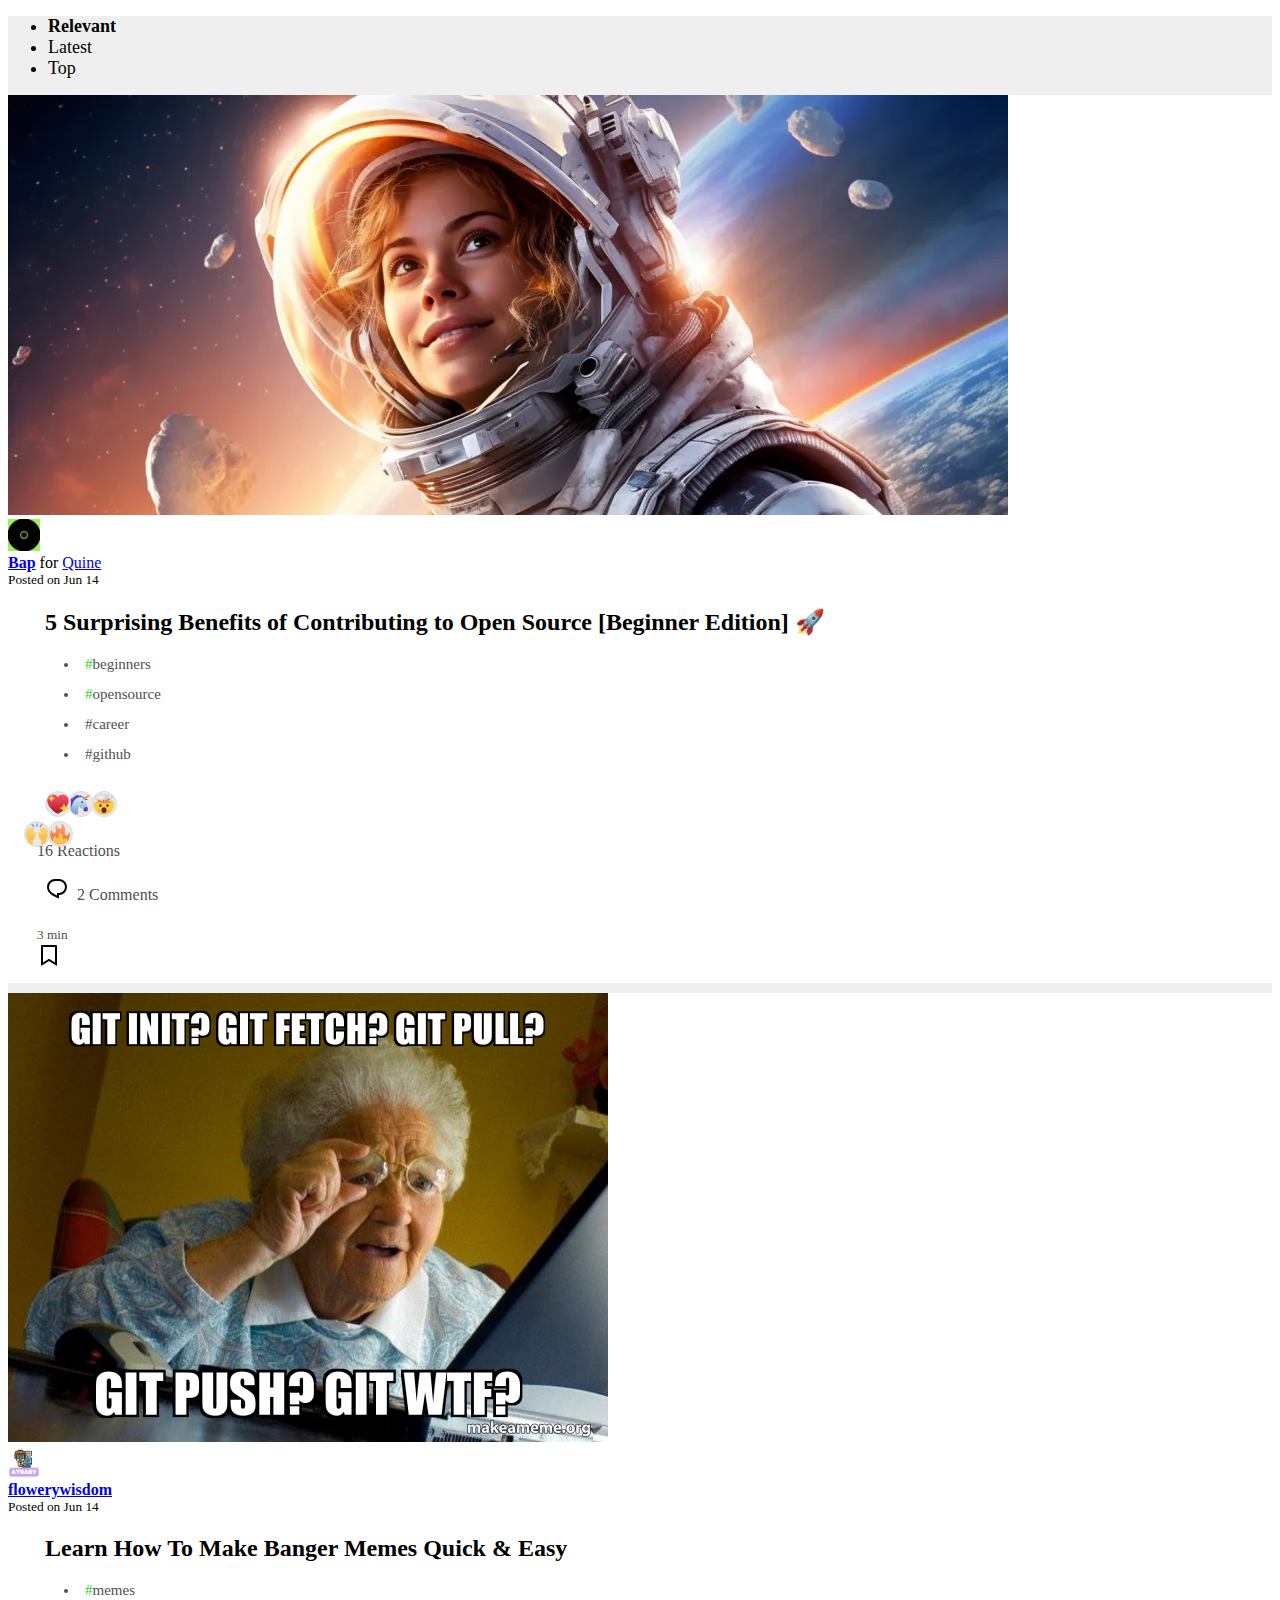
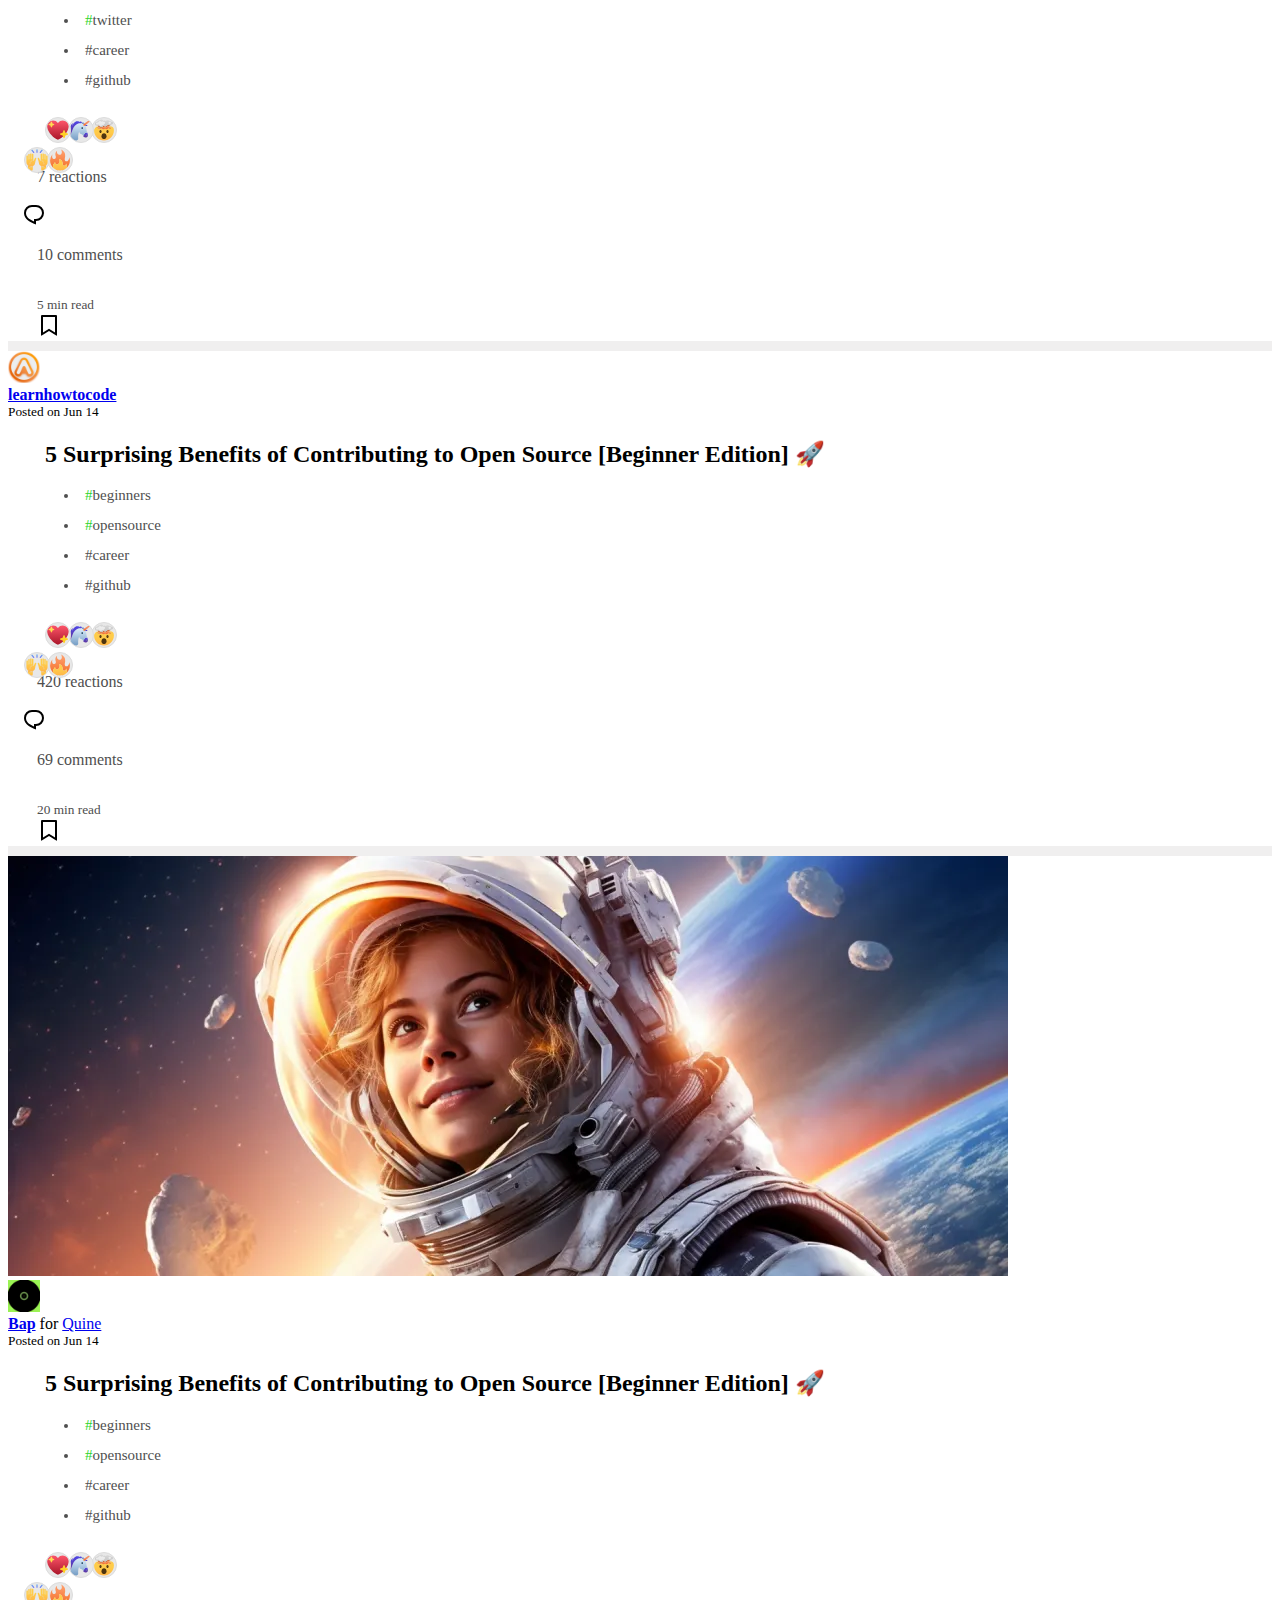
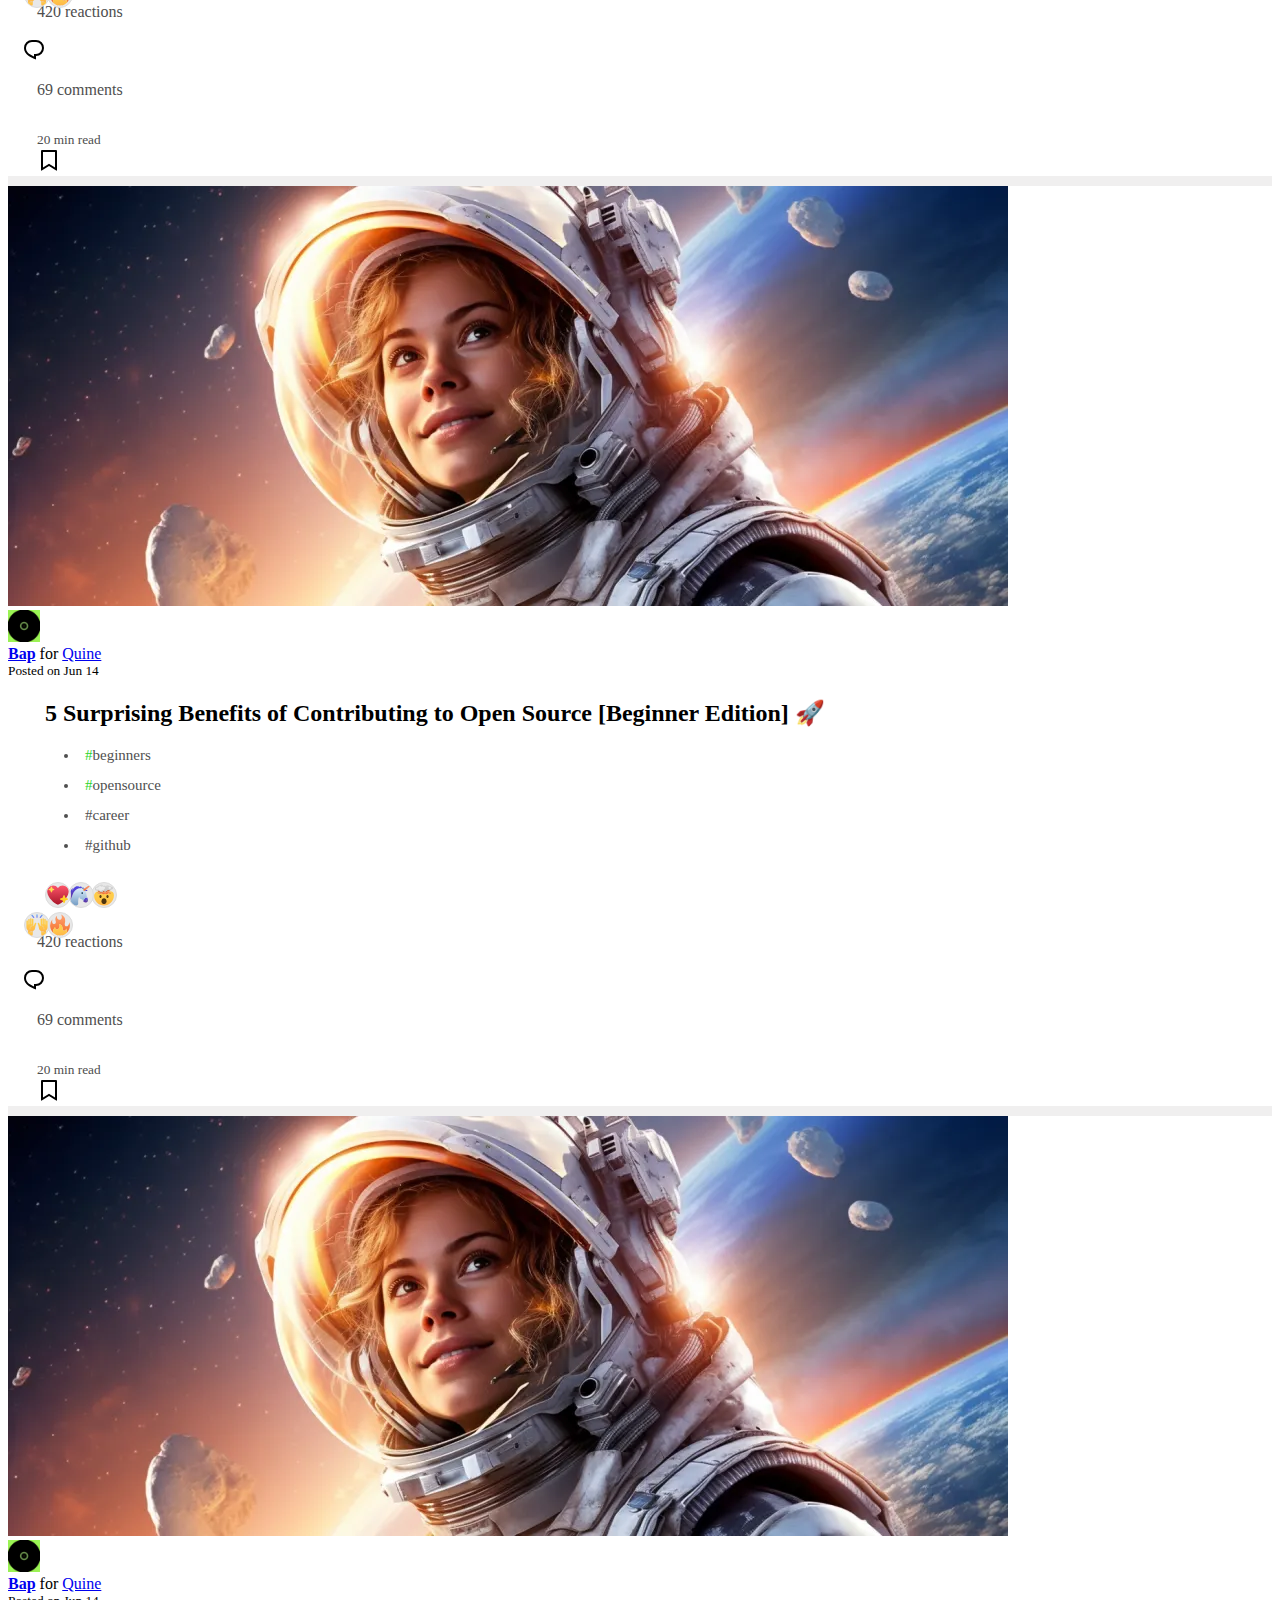
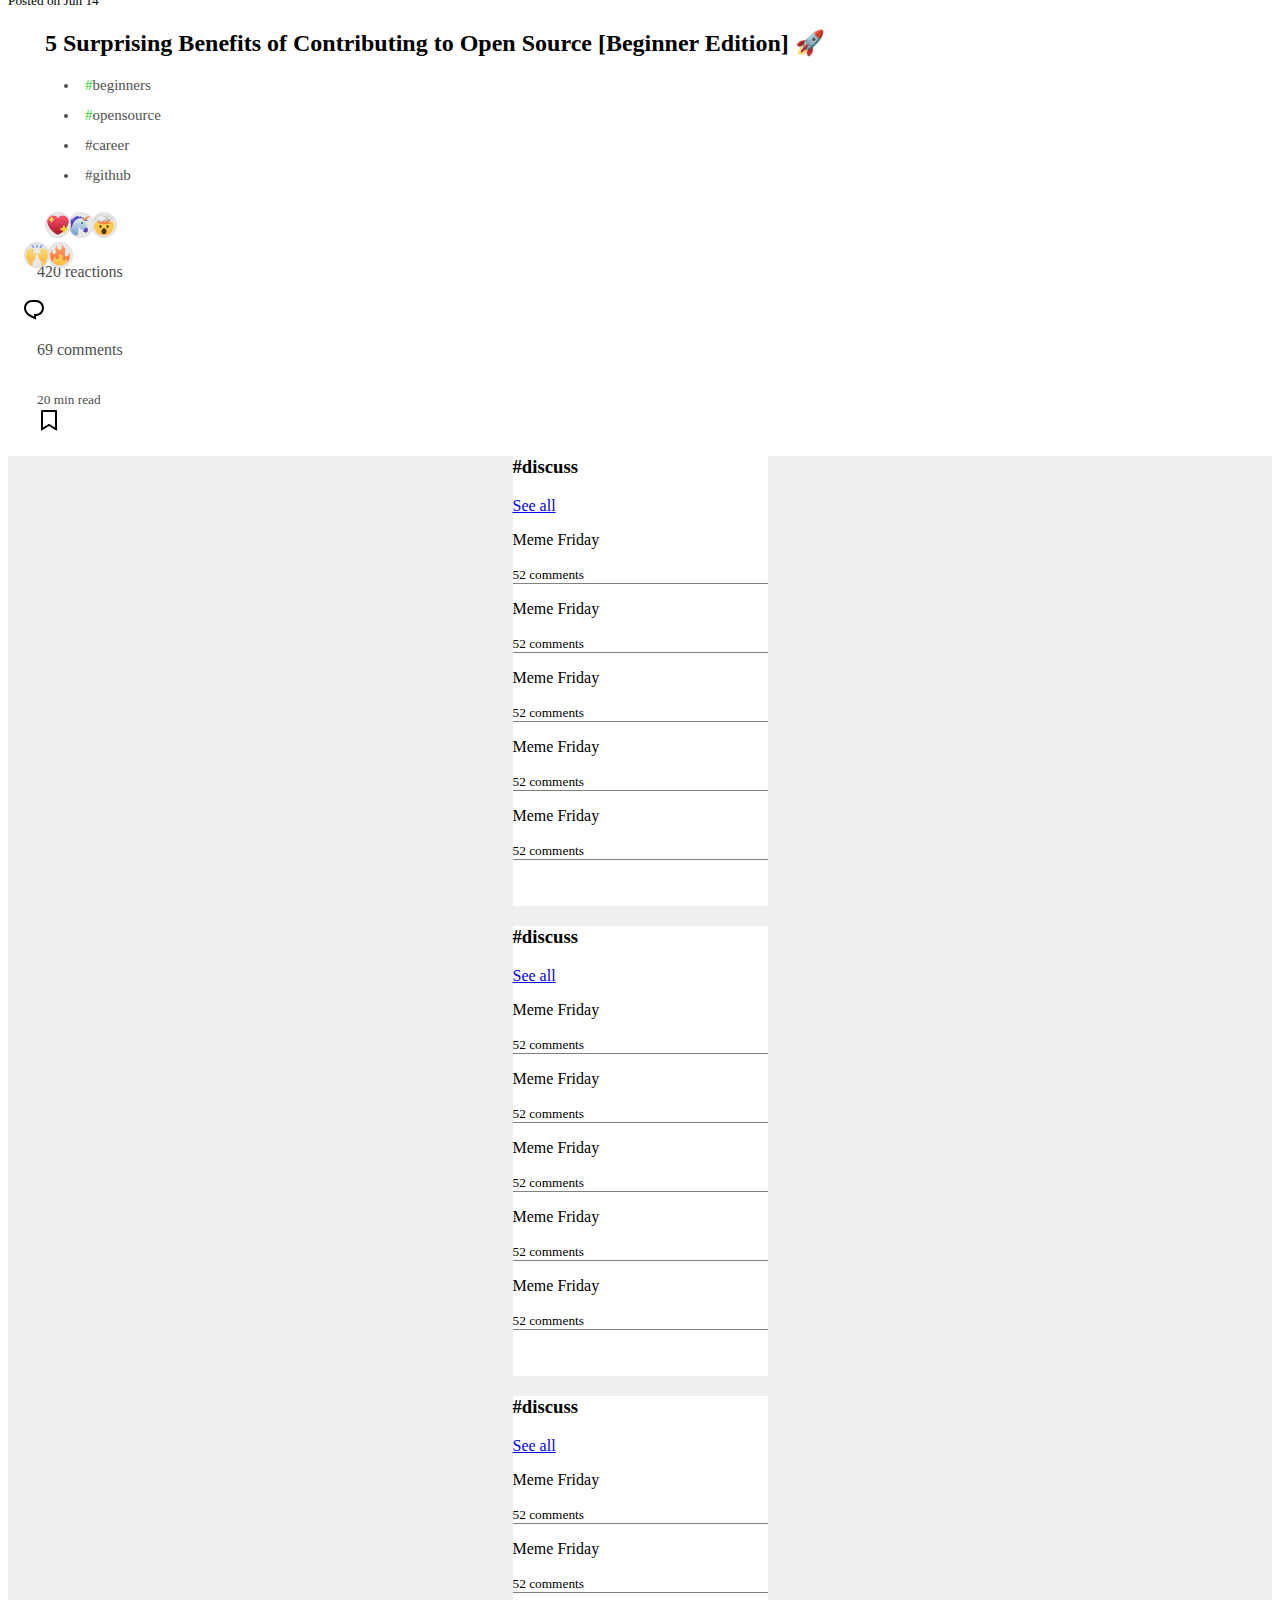
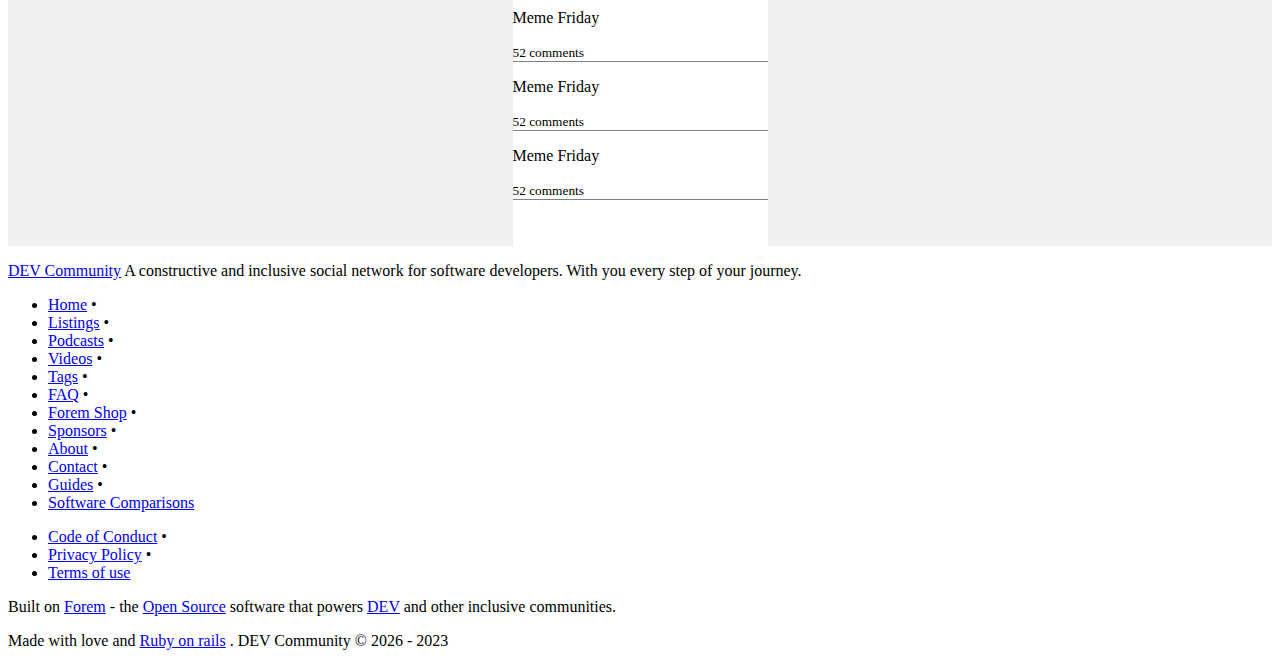
<file: index.html>
<!DOCTYPE html>
<html lang="en">
<head>
    <meta charset="UTF-8">
    <meta http-equiv="X-UA-Compatible" content="IE=edge">
    <meta name="viewport" content="width=device-width, initial-scale=1.0">
    <title>Devto Challenge | Home </title>
    <link rel="stylesheet" href="./css/styles.css">
    <link href="https://cdn.jsdelivr.net/npm/bootstrap@5.3.0/dist/css/bootstrap.min.css" rel="stylesheet" integrity="sha384-9ndCyUaIbzAi2FUVXJi0CjmCapSmO7SnpJef0486qhLnuZ2cdeRhO02iuK6FUUVM" crossorigin="anonymous">

</head>
<body>
    <!-- <header>
   
   
    </header> -->









<!--     

    <header>
        <nav>
            <nav class="navbar fixed-top border-bottom p-0 ">
                <div class="container-fluid d-flex justify-content-md-between container-nav">
                    <div class="d-flex ">
                        <button class="navbar-toggler d-md-none border border-light" type=" button"
                            data-bs-toggle="offcanvas" data-bs-target="#offcanvasNavbar"
                            aria-controls="offcanvasNavbar">
                            <span class="navbar-toggler-icon d-flex align-items-center"></span>
                        </button>
                        <a href="#">
                            <img class="" src="./assets/icons/dev_to_icon.png" alt="">
                        </a>
                        
                        <div class="input-group align-items-center w-auto contenedorsearch ">
                            <input id="search-bar" type="text" class="form-control d-none h-75 border-end-0  d-md-flex"
                                placeholder="Search..." aria-label="Search" aria-describedby="basic-addon1">
                            <span class="input-group-text d-none d-md-flex h-75  " id="basic-addon1">
                                <img class=" d-none d-md-block"
                                    src="./assets/icons/icon-glass.svg"
                                    alt="">
                            </span>
                        </div>
                    </div>
                    <div class="d-flex align-items-center">
                        <a href="#" class="text-decoration-none">
                            <img class="p-1 d-md-none"src="" alt="">
                            <button type="button" class="btn btn-outline-primary me-1 d-none d-md-block ">LogIn</button>
                        </a>

                        <a href="#" class="text-decoration-none">
                            <img class="p-1 d-md-none"src="./assets/icons/icon-glass.svg" alt="">
                            <button type="button" class="btn btn-outline-primary  d-none d-md-block ">Create Post</button>
                        </a>


                        
                        <a href="#"><img class="m-3" src="./assets/icons/icon-campaign.svg" alt=""></a>

                        <div class="dropdown dropstart">
                            <a class="" id="dropdownMenuButton1" data-bs-toggle="dropdown" aria-expanded="false"> <img class="img-fluid border border-dark rounded-circle " src="./assets/icons/profile-svgrepo-com.svg" alt=""></a>
                            <ul class="dropdown-menu menu-position2" aria-labelledby="dropdownMenuButton1">
                              <li><a class="dropdown-item" href="#">Kodemia</a></li>
                              <li><a class="dropdown-item" href="#">Dashboard</a></li>
                              <li><a class="dropdown-item" href="#">Create Post</a></li>
                              <li><a class="dropdown-item" href="#">Reading list</a></li>
                              <li><a class="dropdown-item" href="#">Settings</a></li>
                              <li><a class="dropdown-item" href="#">Sing Out</a></li>
                            </ul>
                          </div>
                    </div>
                    <div class="offcanvas offcanvas-start" tabindex="-1" id="offcanvasNavbar"
                        aria-labelledby="offcanvasNavbarLabel">
                        <div class="offcanvas-header">
                            <h5 class="offcanvas-title" id="offcanvasNavbarLabel">DEV Community</h5>
                            <button type="button" class="btn-close" data-bs-dismiss="offcanvas"
                                aria-label="Close"></button>
                        </div>
                        <div class="offcanvas-body">
                            <ul class="navbar-nav justify-content-end flex-grow-1 pe-3">
                                <li class="nav-item d-flex align-items-center justify-content-start">
                                    <img src="./assets/icons/icon-home.svg"
                                        alt=""> <a class="nav-link active" aria-current="page" href="#">Home</a>
                                </li>
                                <li class="nav-item d-flex align-items-center justify-content-start">
                                    <img src="./assets/icons/icon-listings.svg" alt=""><a class="nav-link active"
                                        aria-current="page" href="#">Listings</a>
                                </li>
                               
                                <li class="nav-item d-flex align-items-center justify-content-start">
                                    <img src="./assets/icons/icon-podcats.svg" alt=""> <a
                                        class="nav-link active" aria-current="page" href="#">Podcasts</a>
                                </li>
                                <li class="nav-item d-flex align-items-center justify-content-start">
                                    <img src="./assets/icons/icon-videos.svg" alt=""> <a
                                        class="nav-link active" aria-current="page" href="#">Videos</a>
                                </li>
                                <li class="nav-item d-flex align-items-center justify-content-start">
                                    <img src="./assets/icons/icon-tags.svg" alt=""> <a class="nav-link active"
                                        aria-current="page" href="#">Tags</a>
                                </li>
                                <li class="nav-item d-flex align-items-center justify-content-start">
                                    <img src="./assets/icons/icon-faq.svg" alt=""> <a
                                        class="nav-link active" aria-current="page" href="#">FAQ</a>
                                </li>
                                <li class="nav-item d-flex align-items-center justify-content-start">
                                    <img src="./assets/icons/icon-forem-shop.svg" alt=""> <a
                                        class="nav-link active" aria-current="page" href="#">Forem Shop</a>
                                </li>
                                <li class="nav-item  d-flex align-items-center justify-content-start">
                                    <img src="./assets/icons/icon-heart.svg" alt=""> <a class="nav-link active"
                                        aria-current="page" href="#">Sponsors</a>
                                </li>
                                <li class="nav-item  d-flex align-items-center justify-content-start">
                                    <img class="about1" src="./assets/icons/icon-aboutus.svg" alt="">
                                    <a class="nav-link active"aria-current="page" href="#">About</a>
                                </li>
                                <li class="nav-item  d-flex align-items-center justify-content-start">
                                    <img src="./assets/icons/icon-contact.svg" alt=""> <a
                                        class="nav-link active" aria-current="page" href="#">Contact</a>
                                </li>
                                <li class="nav-item  d-flex align-items-center justify-content-start">
                                    <img class="about1" src="./assets/icons/icon-guides.svg" alt=""> <a
                                        class="nav-link active" aria-current="page" href="#">Guides</a>
                                </li>
                                <li class="nav-item  d-flex align-items-center justify-content-start">
                                    <img class="about1" src="./assets/icons/icon-software-comparisons.svg" alt=""> <a
                                        class="nav-link active" aria-current="page" href="#">Software Comparisons</a>
                                </li>



                                <br>
                                <h5>Others</h5>
                                <li class="nav-item d-flex align-items-center justify-content-start">
                                    <img src="./assets/icons/icon-code-of-conduct.svg" alt=""> <a class="nav-link active"
                                        aria-current="page" href="#">Code of Conduct</a>
                                </li>
                                <li class="nav-item d-flex align-items-center justify-content-start">
                                    <img src="./assets/icons/icon-privacy-policy.svg" alt=""> <a
                                        class="nav-link active" aria-current="page" href="#">Privacy Policy</a>
                                </li>
                                <li class="nav-item d-flex align-items-center justify-content-start">
                                    <img src="./assets/icons/icon-terms-of-use.svg" alt=""> <a class="nav-link active"
                                        aria-current="page" href="#">Terms of use</a>
                                </li>
                            </ul>
                            </li>
                            </ul>
                            <div class="d-flex justify-content-between mt-3">
                                <a href="https://twitter.com">
                                    <img src="./assets/icons/icon-twitter.svg" alt="" class="hover-effect">
                                </a>
                                <a href="https://www.facebook.com">
                                    <img src="./assets/icons/icon-facebook.svg" alt="" class="hover-effect">
                                </a>
                                <a href="https://github.com">
                                    <img src="./assets/icons/icon-github.svg" alt="" class="hover-effect">
                                </a>
                                <a href="https://www.instagram.com">
                                    <img src="./assets/icons/icon-instagram.svg" alt="" class="hover-effect">
                                </a>
                                <a href="https://discord.com">
                                    <img src="./assets/icons/icon-discord.svg" alt="" class="hover-effect">
                                </a>
                                <a href="https://fosstodon.org">
                                    <img src="./assets/icons/icon-fosstodon.svg" alt="" class="hover-effect">
                                </a>
                            </div>
                            
                              
                        </div>
                    </div>
                </div>
            </nav>
        </nav>
    </header> -->

    <main>
        <div class="page__container d-flex">
            <div class="aside__left col-0 col-md-3 col-lg-3 overflow-auto"></div>
            <div class="container__post col-12 col-md-9 col-lg-6 overflow-hidden">
                <div class="container__post-section">
                    <div class="post-section--header text-center p-2">
                        <ul class="header--nav d-flex list-unstyled m-0">
                            <li class="header--nav-list text-center p-2"> <strong>Relevant</strong> </li>
                            <li class="header--nav-list text-center p-2">Latest</li>
                            <li class="header--nav-list text-center p-2">Top</li>
                        </ul>
                    </div>

                    <div class="container__card--post-test shadow-sm rounded bg-light">
                        <img src="./assets/home/main/post-header-image.webp" alt="" class="post-test--image rounded-top ratio ratio-16*9">
                        <div class="post-test--body p-3">
                            <div class="post-test--user-info d-flex gap-2">
                                <div class="user-info__profile-icon--container">
                                    <a href="https://dev.to/quine"><img src="./assets/home/main/profile-picture-1.gif" alt="" class="profile-icon--container-image rounded"></a>
                                </div>
                                <div class="user-info--data">
                                    <div class="dropdown">
                                        <p class="user-info--username"> <strong> <a href="https://dev.to/fernandezbaptiste" class="dropbtn text-decoration-none text-reset" >Bap</a></strong> for <a class="text-decoration-none text-reset" href="https://dev.to/quine">Quine</a></p>
                                        <div class="dropdown-content rounded overflow-hidden">
                                            <div class="dropdown-content--top-color-design"></div>
                                            <div class="dropdown-content--user-data d-flex">
                                                <div class="user-data--profile-icon"> <a href="https://dev.to/fernandezbaptiste"> <img src="./assets/home/main/profile-picture-11.webp" alt=""></a></div>
                                                <p class="user-data--profile-name-container m-0" ><a class="user-data--profile-name" href="https://dev.to/fernandezbaptiste"><b>Bap</b></a></p>
                                            </div>
                                            <button class="user-data--button btn btn-primary" >Follow</button>
                                            <div class="user-data--tagline-container">
                                                <p class="user-data--tagline">A bit of content creation here and there 👀 Ex-TikTok and Uber Analytics</p>
                                            </div>
                                            <div class="user-data--details">
                                                <b>EMAIL</b>
                                                <p>email@email.com</p>
                                            </div>
                                            <div class="user-data--details">
                                                <b>WORK</b>
                                                <p>DevRel Lead @Quine</p>
                                            </div>
                                            <div class="user-data--details">
                                                <b>LOCATION</b>
                                                <p>city, country</p>
                                            </div>
                                            <div class="user-data--details">
                                                <b>EDUCATION</b>
                                                <p>Imperial College Education</p>
                                            </div>
                                            <div class="user-data--details">
                                                <b>JOINED</b>
                                                <p>May 3, 2023</p>
                                            </div>
                                        </div>
                                    </div>
                                    <div class="user-info--post-time-container">
                                     <small class="user-info--post-time">Posted on Jun 14</small>
                                    </div>

                                </div>
                            </div>
                            <div class="post-test--title my-2 text-wrap"> <h2 class="mb-0"> <strong> <a class="link-post" href="./post.html">5 Surprising Benefits of Contributing to Open Source [Beginner Edition] &#128640;</a> </strong></h2></div>
                            <div class="post-test--hashtags">
                                <ul class="hashtags--list d-flex flex-wrap list-unstyled gap-1">
                                    <li class="hashtag-background d-flex align-items-center"><span>#</span>beginners</li>
                                    <li class="hashtag-background d-flex align-items-center"><span>#</span>opensource</li>
                                    <li class="hashtag-background d-flex align-items-center">#career</li>
                                    <li class="hashtag-background d-flex align-items-center">#github</li>
                                </ul>
                            </div>
                            <div class="post-test--post-actions d-flex flex-wrap gap-2">
                                <div class="hover-reaction-test d-flex align-items-center">
                                    <div class="post-actions--icon-row d-flex align-items-center">
                                        <img id="icon-number--1" src="./assets/icons/reaction-love.svg" alt="">
                                        <img id="icon-number--2" src="./assets/icons/reaction-unicorn.svg" alt="">
                                        <img id="icon-number--3" src="./assets/icons/reaction-exploding.svg" alt="">
                                        <img id="icon-number--4" src="./assets/icons/reaction-raised-hands.svg" alt="">
                                        <img id="icon-number--5" src="./assets/icons/reaction-fire.svg" alt="">
                                    </div>
                                    <p class="post-actions--reactions-text mb-0">16 Reactions</p>
                                </div>
                                <p class="post-actions--comment-number mb-0 d-flex align-items-center"> <img src="./assets/icons/reaction-comment.svg" alt="">&nbsp&nbsp2 Comments</p>
                                <small class="post-actions--read-duration" >3 min</small>
                                <div class="post-actions--bookmark-container d-flex align-items-center">
                                    <img class="post-actions--bookmark-icon" src="./assets/icons/reaction-save.svg" alt="">
                                </div>
                            </div>
                        </div>
                    </div>

                    <div class="container__card--post-test shadow-sm rounded overflow-hidden bg-light">
                        <img src="./assets/home/main/second-post-picture-2.jpeg" alt="" class="post-test--image ratio ratio-16*9">
                        <div class="post-test--body p-3">
                            <div class="post-test--user-info d-flex gap-2">
                                <div class="user-info__profile-icon--container">
                                    <img src="./assets/home/main/profile-picture-7.webp" alt="" class="profile-icon--container-image rounded">
                                </div>
                                <div class="user-info--data">
                                    <p class="user-info--username"> <strong> <a href="https://dev.to/fernandezbaptiste" class="text-decoration-none text-reset" >flowerywisdom</a></strong> <a class="text-decoration-none text-reset" href="https://dev.to/quine"></a></p>
                                    <small class="user-info--post-time">Posted on Jun 14</small>
                                </div>
                            </div>
                            <div class="post-test--title my-2 text-wrap"> <h2 class="mb-0"> <strong> <a class="link-post" href="./post.html">Learn How To Make Banger Memes Quick & Easy</a> </strong></h2></div>
                            <div class="post-test--hashtags">
                                <ul class="hashtags--list d-flex flex-wrap list-unstyled gap-1">
                                    <li><span>#</span>memes</li>
                                    <li><span>#</span>twitter</li>
                                    <li id="hashtag-background">#career</li>
                                    <li id="hashtag-background">#github</li>
                                </ul>
                            </div>
                            <div class="post-test--post-actions d-flex flex-wrap gap-2">
                                <div class="post-actions--icon-row d-flex">
                                    <img id="icon-number--1" src="./assets/icons/reaction-love.svg" alt="">
                                    <img id="icon-number--2" src="./assets/icons/reaction-unicorn.svg" alt="">
                                    <img id="icon-number--3" src="./assets/icons/reaction-exploding.svg" alt="">
                                    <img id="icon-number--4" src="./assets/icons/reaction-raised-hands.svg" alt="">
                                    <img id="icon-number--5" src="./assets/icons/reaction-fire.svg" alt="">
                                </div>
                                <p class="post-actions--reactions-text m-0">7 reactions</p>
                                <img class="post-actions--comment-icon" src="./assets/icons/reaction-comment.svg" alt="">
                                <p class="post-actions--comment-number m-0">10 comments</p>
                                <small class="post-actions--read-duration" >5 min read</small>
                                <img class="post-actions--bookmark-icon" src="./assets/icons/reaction-save.svg" alt="">
                            </div>
                        </div>
                    </div>

                    <div class="container__card--post-test shadow-sm rounded overflow-hidden bg-light">
                        <!-- <img src="./assets/home/main/post-header-image.webp" alt="" class="post-test--image ratio ratio-16*9"> -->
                        <div class="post-test--body p-3">
                            <div class="post-test--user-info d-flex gap-2">
                                <div class="user-info__profile-icon--container">
                                    <img src="./assets/home/main/profile-picture-3.webp" alt="" class="profile-icon--container-image rounded">
                                </div>
                                <div class="user-info--data">
                                    <p class="user-info--username"> <strong> <a href="https://dev.to/fernandezbaptiste" class="text-decoration-none text-reset" >learnhowtocode</a></strong> <a class="text-decoration-none text-reset" href="https://dev.to/quine"></a></p>
                                    <small class="user-info--post-time">Posted on Jun 14</small>
                                </div>
                            </div>
                            <div class="post-test--title my-2 text-wrap"> <h2 class="mb-0"> <strong> <a class="link-post" href="./post.html">5 Surprising Benefits of Contributing to Open Source [Beginner Edition] &#128640;</a> </strong></h2></div>
                            <div class="post-test--hashtags">
                                <ul class="hashtags--list d-flex flex-wrap list-unstyled gap-1">
                                    <li><span>#</span>beginners</li>
                                    <li><span>#</span>opensource</li>
                                    <li id="hashtag-background">#career</li>
                                    <li id="hashtag-background">#github</li>
                                </ul>
                            </div>
                            <div class="post-test--post-actions d-flex flex-wrap gap-2">
                                <div class="post-actions--icon-row d-flex">
                                    <img id="icon-number--1" src="./assets/icons/reaction-love.svg" alt="">
                                    <img id="icon-number--2" src="./assets/icons/reaction-unicorn.svg" alt="">
                                    <img id="icon-number--3" src="./assets/icons/reaction-exploding.svg" alt="">
                                    <img id="icon-number--4" src="./assets/icons/reaction-raised-hands.svg" alt="">
                                    <img id="icon-number--5" src="./assets/icons/reaction-fire.svg" alt="">
                                </div>
                                <p class="post-actions--reactions-text m-0">420 reactions</p>
                                <img class="post-actions--comment-icon" src="./assets/icons/reaction-comment.svg" alt="">
                                <p class="post-actions--comment-number m-0">69 comments</p>
                                <small class="post-actions--read-duration" >20 min read</small>
                                <img class="post-actions--bookmark-icon" src="./assets/icons/reaction-save.svg" alt="">
                            </div>
                        </div>
                    </div>

                    <div class="container__card--post-test shadow-sm rounded overflow-hidden bg-light">
                        <img src="./assets/home/main/post-header-image.webp" alt="" class="post-test--image ratio ratio-16*9">
                        <div class="post-test--body p-3">
                            <div class="post-test--user-info d-flex gap-2">
                                <div class="user-info__profile-icon--container">
                                    <img src="./assets/home/main/profile-picture-1.gif" alt="" class="profile-icon--container-image rounded">
                                </div>
                                <div class="user-info--data">
                                    <p class="user-info--username"> <strong> <a href="https://dev.to/fernandezbaptiste" class="text-decoration-none text-reset" >Bap</a></strong> for <a class="text-decoration-none text-reset" href="https://dev.to/quine">Quine</a></p>
                                    <small class="user-info--post-time">Posted on Jun 14</small>
                                </div>
                            </div>
                            <div class="post-test--title my-2 text-wrap"> <h2 class="mb-0"> <strong> <a class="link-post" href="./post.html">5 Surprising Benefits of Contributing to Open Source [Beginner Edition] &#128640;</a> </strong></h2></div>
                            <div class="post-test--hashtags">
                                <ul class="hashtags--list d-flex flex-wrap list-unstyled gap-1">
                                    <li><span>#</span>beginners</li>
                                    <li><span>#</span>opensource</li>
                                    <li id="hashtag-background">#career</li>
                                    <li id="hashtag-background">#github</li>
                                </ul>
                            </div>
                            <div class="post-test--post-actions d-flex flex-wrap gap-2">
                                <div class="post-actions--icon-row d-flex">
                                    <img id="icon-number--1" src="./assets/icons/reaction-love.svg" alt="">
                                    <img id="icon-number--2" src="./assets/icons/reaction-unicorn.svg" alt="">
                                    <img id="icon-number--3" src="./assets/icons/reaction-exploding.svg" alt="">
                                    <img id="icon-number--4" src="./assets/icons/reaction-raised-hands.svg" alt="">
                                    <img id="icon-number--5" src="./assets/icons/reaction-fire.svg" alt="">
                                </div>
                                <p class="post-actions--reactions-text m-0">420 reactions</p>
                                <img class="post-actions--comment-icon" src="./assets/icons/reaction-comment.svg" alt="">
                                <p class="post-actions--comment-number m-0">69 comments</p>
                                <small class="post-actions--read-duration" >20 min read</small>
                                <img class="post-actions--bookmark-icon" src="./assets/icons/reaction-save.svg" alt="">
                            </div>
                        </div>
                    </div>

                    <div class="container__card--post-test shadow-sm rounded overflow-hidden bg-light">
                        <img src="./assets/home/main/post-header-image.webp" alt="" class="post-test--image ratio ratio-16*9">
                        <div class="post-test--body p-3">
                            <div class="post-test--user-info d-flex gap-2">
                                <div class="user-info__profile-icon--container">
                                    <img src="./assets/home/main/profile-picture-1.gif" alt="" class="profile-icon--container-image rounded">
                                </div>
                                <div class="user-info--data">
                                    <p class="user-info--username"> <strong> <a href="https://dev.to/fernandezbaptiste" class="text-decoration-none text-reset" >Bap</a></strong> for <a class="text-decoration-none text-reset" href="https://dev.to/quine">Quine</a></p>
                                    <small class="user-info--post-time">Posted on Jun 14</small>
                                </div>
                            </div>
                            <div class="post-test--title my-2 text-wrap"> <h2 class="mb-0"> <strong> <a class="link-post" href="./post.html">5 Surprising Benefits of Contributing to Open Source [Beginner Edition] &#128640;</a> </strong></h2></div>
                            <div class="post-test--hashtags">
                                <ul class="hashtags--list d-flex flex-wrap list-unstyled gap-1">
                                    <li><span>#</span>beginners</li>
                                    <li><span>#</span>opensource</li>
                                    <li id="hashtag-background">#career</li>
                                    <li id="hashtag-background">#github</li>
                                </ul>
                            </div>
                            <div class="post-test--post-actions d-flex flex-wrap gap-2">
                                <div class="post-actions--icon-row d-flex">
                                    <img id="icon-number--1" src="./assets/icons/reaction-love.svg" alt="">
                                    <img id="icon-number--2" src="./assets/icons/reaction-unicorn.svg" alt="">
                                    <img id="icon-number--3" src="./assets/icons/reaction-exploding.svg" alt="">
                                    <img id="icon-number--4" src="./assets/icons/reaction-raised-hands.svg" alt="">
                                    <img id="icon-number--5" src="./assets/icons/reaction-fire.svg" alt="">
                                </div>
                                <p class="post-actions--reactions-text m-0">420 reactions</p>
                                <img class="post-actions--comment-icon" src="./assets/icons/reaction-comment.svg" alt="">
                                <p class="post-actions--comment-number m-0">69 comments</p>
                                <small class="post-actions--read-duration" >20 min read</small>
                                <img class="post-actions--bookmark-icon" src="./assets/icons/reaction-save.svg" alt="">
                            </div>
                        </div>
                    </div>

                    <div class="container__card--post-test shadow-sm rounded overflow-hidden bg-light">
                        <img src="./assets/home/main/post-header-image.webp" alt="" class="post-test--image ratio ratio-16*9">
                        <div class="post-test--body p-3">
                            <div class="post-test--user-info d-flex gap-2">
                                <div class="user-info__profile-icon--container">
                                    <img src="./assets/home/main/profile-picture-1.gif" alt="" class="profile-icon--container-image rounded">
                                </div>
                                <div class="user-info--data">
                                    <p class="user-info--username"> <strong> <a href="https://dev.to/fernandezbaptiste" class="text-decoration-none text-reset" >Bap</a></strong> for <a class="text-decoration-none text-reset" href="https://dev.to/quine">Quine</a></p>
                                    <small class="user-info--post-time">Posted on Jun 14</small>
                                </div>
                            </div>
                            <div class="post-test--title my-2 text-wrap"> <h2 class="mb-0"> <strong> <a class="link-post" href="./post.html">5 Surprising Benefits of Contributing to Open Source [Beginner Edition] &#128640;</a> </strong></h2></div>
                            <div class="post-test--hashtags">
                                <ul class="hashtags--list d-flex flex-wrap list-unstyled gap-1">
                                    <li><span>#</span>beginners</li>
                                    <li><span>#</span>opensource</li>
                                    <li id="hashtag-background">#career</li>
                                    <li id="hashtag-background">#github</li>
                                </ul>
                            </div>
                            <div class="post-test--post-actions d-flex flex-wrap gap-2">
                                <div class="post-actions--icon-row d-flex">
                                    <img id="icon-number--1" src="./assets/icons/reaction-love.svg" alt="">
                                    <img id="icon-number--2" src="./assets/icons/reaction-unicorn.svg" alt="">
                                    <img id="icon-number--3" src="./assets/icons/reaction-exploding.svg" alt="">
                                    <img id="icon-number--4" src="./assets/icons/reaction-raised-hands.svg" alt="">
                                    <img id="icon-number--5" src="./assets/icons/reaction-fire.svg" alt="">
                                </div>
                                <p class="post-actions--reactions-text m-0">420 reactions</p>
                                <img class="post-actions--comment-icon" src="./assets/icons/reaction-comment.svg" alt="">
                                <p class="post-actions--comment-number m-0">69 comments</p>
                                <small class="post-actions--read-duration" >20 min read</small>
                                <img class="post-actions--bookmark-icon" src="./assets/icons/reaction-save.svg" alt="">
                            </div>
                        </div>
                    </div>

                </div>

            </div>
            <div class="aside__right text-center col-0 col-md-0 col-lg-3">

                <div class="aside__right--card p-3 rounded">
                    <div class="right--card-header justify-content-between d-flex">
                        <h3 class="card-header--title">#discuss</h3>
                        <p class="card-header--link">  <a href="https://dev.to/listings">See all</a></p>
                    </div>
                    <div class="right--card-option">
                        <p class="card-option--title m-0">Meme Friday</p>
                        <small class="card-option--subtitles">52 comments</small>
                    </div>

                    <div class="right--card-option m-0">
                        <p class="card-option--title">Meme Friday</p>
                        <small class="card-option--subtitles">52 comments</small>
                    </div>

                    <div class="right--card-option m-0">
                        <p class="card-option--title">Meme Friday</p>
                        <small class="card-option--subtitles">52 comments</small>
                    </div>

                    <div class="right--card-option m-0">
                        <p class="card-option--title">Meme Friday</p>
                        <small class="card-option--subtitles">52 comments</small>
                    </div>

                    <div class="right--card-option m-0">
                        <p class="card-option--title">Meme Friday</p>
                        <small class="card-option--subtitles">52 comments</small>
                    </div>


                </div>

                <div class="aside__right--card p-3 rounded">
                    <div class="right--card-header justify-content-between d-flex">
                        <h3 class="card-header--title">#discuss</h3>
                        <p class="card-header--link">  <a href="https://dev.to/listings">See all</a></p>
                    </div>
                    <div class="right--card-option">
                        <p class="card-option--title m-0">Meme Friday</p>
                        <small class="card-option--subtitles">52 comments</small>
                    </div>

                    <div class="right--card-option m-0">
                        <p class="card-option--title">Meme Friday</p>
                        <small class="card-option--subtitles">52 comments</small>
                    </div>

                    <div class="right--card-option m-0">
                        <p class="card-option--title">Meme Friday</p>
                        <small class="card-option--subtitles">52 comments</small>
                    </div>

                    <div class="right--card-option m-0">
                        <p class="card-option--title">Meme Friday</p>
                        <small class="card-option--subtitles">52 comments</small>
                    </div>

                    <div class="right--card-option m-0">
                        <p class="card-option--title">Meme Friday</p>
                        <small class="card-option--subtitles">52 comments</small>
                    </div>


                </div>

                <div class="aside__right--card p-3 rounded">
                    <div class="right--card-header justify-content-between d-flex">
                        <h3 class="card-header--title">#discuss</h3>
                        <p class="card-header--link">  <a href="https://dev.to/listings">See all</a></p>
                    </div>
                    <div class="right--card-option">
                        <p class="card-option--title m-0">Meme Friday</p>
                        <small class="card-option--subtitles">52 comments</small>
                    </div>

                    <div class="right--card-option m-0">
                        <p class="card-option--title">Meme Friday</p>
                        <small class="card-option--subtitles">52 comments</small>
                    </div>

                    <div class="right--card-option m-0">
                        <p class="card-option--title">Meme Friday</p>
                        <small class="card-option--subtitles">52 comments</small>
                    </div>

                    <div class="right--card-option m-0">
                        <p class="card-option--title">Meme Friday</p>
                        <small class="card-option--subtitles">52 comments</small>
                    </div>

                    <div class="right--card-option m-0">
                        <p class="card-option--title">Meme Friday</p>
                        <small class="card-option--subtitles">52 comments</small>
                    </div>


                </div>

            </div>
        </div>
    </main>
    <footer>
        <div class="footer">
            <div class="footer__container fw-medium"  id="footer__container">
                <p class="footer__description">
                    <a href="https://dev.to/" class="company__link text-center">DEV Community</a>
                    A constructive and inclusive social network for software developers. With you every step of your journey.
                </p>
                <ul  id="nav_links_list" class="footer__nav-links d-flex gap-2 justify-center flex-wrap">
                    <li class="footer__nav-link flex items-center">
                        <a href="https://dev.to/"  class="text-decoration-none">Home</a>
                        <span class="dot text-secondary">•</span>
                    </li>
                    <li class="footer__nav-link flex items-center">
                        <a href="https://dev.to/listings" class="text-decoration-none">Listings</a>
                        <span class="dot text-secondary">•</span>
                    </li>
                    <li class="footer__nav-link flex items-center">
                        <a href="https://dev.to/pod" class="text-decoration-none">Podcasts</a>
                        <span class="dot text-secondary">•</span>
                    </li>
                    <li class="footer__nav-link flex items-center">
                        <a href="https://dev.to/videos" class="text-decoration-none">Videos</a>
                        <span class="dot text-secondary">•</span>
                    </li>
                    <li class="footer__nav-link flex items-center">
                        <a href="https://dev.to/tags" class="text-decoration-none">Tags</a>
                        <span class="dot text-secondary">•</span>
                    </li>
                    <li class="footer__nav-link flex items-center">
                        <a href="https://dev.to/faq" class="text-decoration-none">FAQ</a>
                        <span class="dot text-secondary">•</span>
                    </li>
                    <li class="footer__nav-link flex items-center">
                        <a href="https://shop.forem.com/" class="text-decoration-none">Forem Shop</a>
                        <span class="dot text-secondary">•</span>
                    </li>
                    <li class="footer__nav-link flex items-center">
                        <a href="https://dev.to/sponsorships" class="text-decoration-none">Sponsors</a>
                        <span class="dot text-secondary">•</span>
                    </li>
                    <li class="footer__nav-link flex items-center">
                        <a href="https://dev.to/about" class="text-decoration-none">About</a>
                        <span class="dot text-secondary">•</span>
                    </li>
                    <li class="footer__nav-link flex items-center">
                        <a href="https://dev.to/contact" class="text-decoration-none">Contact</a>
                        <span class="dot text-secondary">•</span>
                    </li>
                    <li class="footer__nav-link flex items-center">
                        <a href="https://dev.to/guides" class="text-decoration-none">Guides</a>
                        <span class="dot text-secondary">•</span>
                    </li>
                    <li class="footer__nav-link flex items-center">
                        <a href="https://dev.to/software-comparisons" class="text-decoration-none">Software Comparisons</a>
                    </li>
                </ul>
                <ul id="nav_links_list" class="footer__nav-links d-flex gap-2 justify-center flex-wrap">
                    <li class="footer__nav-link flex items-center">
                        <a href="https://dev.to/code-of-conduct" class="text-decoration-none">Code of Conduct</a>
                        <span class="dot text-secondary">•</span>
                    </li>
                    <li class="footer__nav-link flex items-center">
                        <a href="https://dev.to/privacy" class="text-decoration-none">Privacy Policy</a>
                        <span class="dot text-secondary">•</span>
                    </li>
                    <li class="footer__nav-link flex items-center">
                        <a href="https://dev.to/terms" class="text-decoration-none">Terms of use</a>
    
                    </li>
                </ul>
                <div class="footer__credits">
                    <p>
                        Built on
                        <a href="https://www.forem.com/" class="text-decoration-none">Forem</a>
                        - the 
                        <a href="https://dev.to/t/opensource" class="text-decoration-none">Open Source</a>
                        software that powers
                        <a href="https://dev.to/" class="text-decoration-none">DEV</a>
                        and other inclusive communities.
                    </p>
                    <p>
                        Made with love and 
                        <a href="https://dev.to/t/rails" class="text-decoration-none">Ruby on rails</a>
                        . DEV Community
                        <span class="copyright">©</span>
                        2026 - 2023
                    </p>
                </div>
            </div>
        </div>



    </footer>
    <script src="https://cdn.jsdelivr.net/npm/bootstrap@5.3.0/dist/js/bootstrap.bundle.min.js" integrity="sha384-geWF76RCwLtnZ8qwWowPQNguL3RmwHVBC9FhGdlKrxdiJJigb/j/68SIy3Te4Bkz" crossorigin="anonymous"></script>
</body>
</html>
</file>
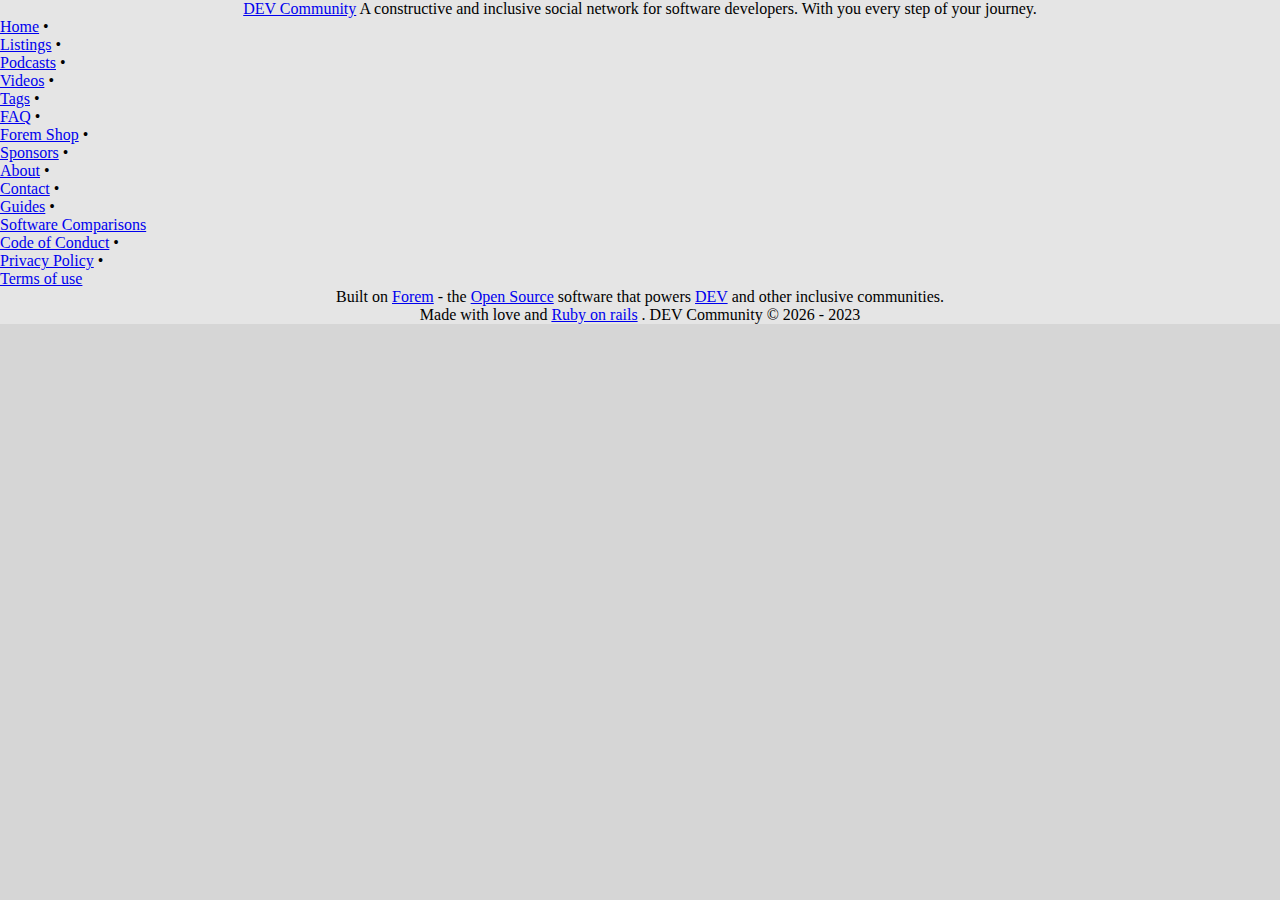
<file: footer.html>
<!DOCTYPE html>
<html lang="en">
<head>
    <meta charset="UTF-8">
    <meta http-equiv="X-UA-Compatible" content="IE=edge">
    <meta name="viewport" content="width=device-width, initial-scale=1.0">
    <title>Demo-Desafia-Bootstrap</title>
    <link rel="stylesheet" href="./styles.css">
    <link href="https://cdn.jsdelivr.net/npm/bootstrap@5.3.0/dist/css/bootstrap.min.css" rel="stylesheet" integrity="sha384-9ndCyUaIbzAi2FUVXJi0CjmCapSmO7SnpJef0486qhLnuZ2cdeRhO02iuK6FUUVM" crossorigin="anonymous">

</head>

<body>
    <!-- empezaremos con header: aquí ingresaremos la nav bar--> 

    <div class="footer">
        <div class="footer__container fw-medium"  id="footer__container">
            <p class="footer__description">
                <a href="https://dev.to/" class="company__link text-center">DEV Community</a>
                A constructive and inclusive social network for software developers. With you every step of your journey.
            </p>
            <ul  id="nav_links_list" class="footer__nav-links d-flex gap-2 justify-center flex-wrap">
                <li class="footer__nav-link flex items-center">
                    <a href="https://dev.to/"  class="text-decoration-none">Home</a>
                    <span class="dot text-secondary">•</span>
                </li>
                <li class="footer__nav-link flex items-center">
                    <a href="https://dev.to/listings" class="text-decoration-none">Listings</a>
                    <span class="dot text-secondary">•</span>
                </li>
                <li class="footer__nav-link flex items-center">
                    <a href="https://dev.to/pod" class="text-decoration-none">Podcasts</a>
                    <span class="dot text-secondary">•</span>
                </li>
                <li class="footer__nav-link flex items-center">
                    <a href="https://dev.to/videos" class="text-decoration-none">Videos</a>
                    <span class="dot text-secondary">•</span>
                </li>
                <li class="footer__nav-link flex items-center">
                    <a href="https://dev.to/tags" class="text-decoration-none">Tags</a>
                    <span class="dot text-secondary">•</span>
                </li>
                <li class="footer__nav-link flex items-center">
                    <a href="https://dev.to/faq" class="text-decoration-none">FAQ</a>
                    <span class="dot text-secondary">•</span>
                </li>
                <li class="footer__nav-link flex items-center">
                    <a href="https://shop.forem.com/" class="text-decoration-none">Forem Shop</a>
                    <span class="dot text-secondary">•</span>
                </li>
                <li class="footer__nav-link flex items-center">
                    <a href="https://dev.to/sponsorships" class="text-decoration-none">Sponsors</a>
                    <span class="dot text-secondary">•</span>
                </li>
                <li class="footer__nav-link flex items-center">
                    <a href="https://dev.to/about" class="text-decoration-none">About</a>
                    <span class="dot text-secondary">•</span>
                </li>
                <li class="footer__nav-link flex items-center">
                    <a href="https://dev.to/contact" class="text-decoration-none">Contact</a>
                    <span class="dot text-secondary">•</span>
                </li>
                <li class="footer__nav-link flex items-center">
                    <a href="https://dev.to/guides" class="text-decoration-none">Guides</a>
                    <span class="dot text-secondary">•</span>
                </li>
                <li class="footer__nav-link flex items-center">
                    <a href="https://dev.to/software-comparisons" class="text-decoration-none">Software Comparisons</a>
                </li>
            </ul>
            <ul id="nav_links_list" class="footer__nav-links d-flex gap-2 justify-center flex-wrap">
                <li class="footer__nav-link flex items-center">
                    <a href="https://dev.to/code-of-conduct" class="text-decoration-none">Code of Conduct</a>
                    <span class="dot text-secondary">•</span>
                </li>
                <li class="footer__nav-link flex items-center">
                    <a href="https://dev.to/privacy" class="text-decoration-none">Privacy Policy</a>
                    <span class="dot text-secondary">•</span>
                </li>
                <li class="footer__nav-link flex items-center">
                    <a href="https://dev.to/terms" class="text-decoration-none">Terms of use</a>

                </li>
            </ul>
            <div class="footer__credits">
                <p>
                    Built on
                    <a href="https://www.forem.com/" class="text-decoration-none">Forem</a>
                    - the 
                    <a href="https://dev.to/t/opensource" class="text-decoration-none">Open Source</a>
                    software that powers
                    <a href="https://dev.to/" class="text-decoration-none">DEV</a>
                    and other inclusive communities.
                </p>
                <p>
                    Made with love and 
                    <a href="https://dev.to/t/rails" class="text-decoration-none">Ruby on rails</a>
                    . DEV Community
                    <span class="copyright">©</span>
                    2026 - 2023
                </p>
            </div>
        </div>
    </div>


<script src="https://cdn.jsdelivr.net/npm/bootstrap@5.3.0/dist/js/bootstrap.bundle.min.js" integrity="sha384-geWF76RCwLtnZ8qwWowPQNguL3RmwHVBC9FhGdlKrxdiJJigb/j/68SIy3Te4Bkz" crossorigin="anonymous"></script>
</body>
</html>
</file>
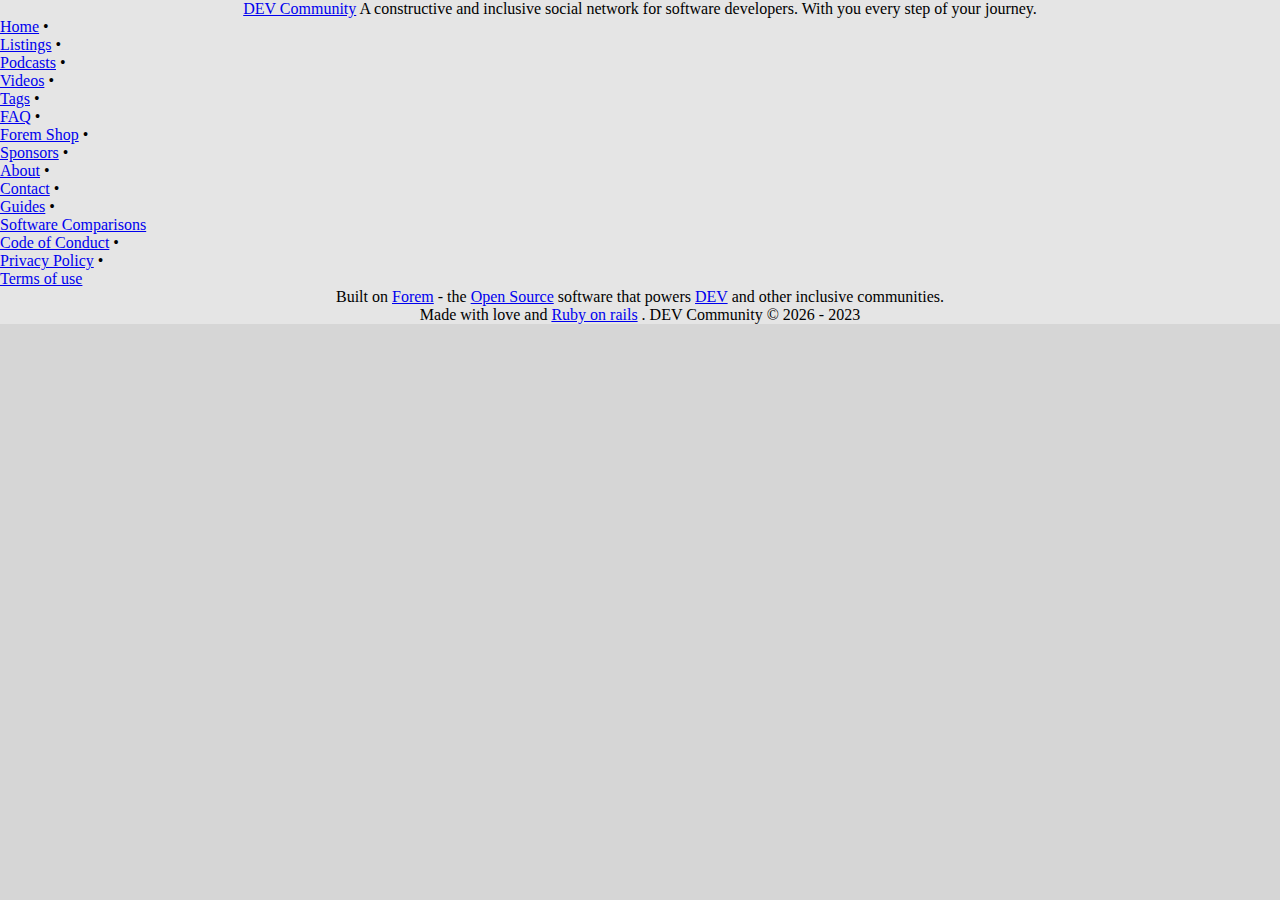
<file: login.html>
<!DOCTYPE html>
<html lang="en">
<head>
    <meta charset="UTF-8">
    <meta http-equiv="X-UA-Compatible" content="IE=edge">
    <meta name="viewport" content="width=device-width, initial-scale=1.0">
    <title>Demo-Desafia-Bootstrap</title>
    <link rel="stylesheet" href="./styles.css">
    <link href="https://cdn.jsdelivr.net/npm/bootstrap@5.3.0/dist/css/bootstrap.min.css" rel="stylesheet" integrity="sha384-9ndCyUaIbzAi2FUVXJi0CjmCapSmO7SnpJef0486qhLnuZ2cdeRhO02iuK6FUUVM" crossorigin="anonymous">

</head>

<body>
    <!-- empezaremos con header: aquí ingresaremos la nav bar--> 

    <!-- <div class="header">
        <div class="header__container">
            <span class="container-hamburger">
                <button class="hamburger-button">
                    <svg xmlns="http://www.w3.org/2000/svg" width="24" height="24" viewBox="0 0 24 24" role="img" aria-labelledby="a3t9cpesmy4eq65q7ntdjkku4jkx9onc" class="hamburger-icon">
                        <title id="a3t9cpesmy4eq65q7ntdjkku4jkx9onc">Navigation menu</title>
                        <path d="M3 4h18v2H3V4zm0 7h18v2H3v-2zm0 7h18v2H3v-2z"></path>
                    </svg>
                </button>
            </span>
            
            <a href="" class="nav__site-logo" aria-label="DEV Community Home">
                <img class="site-logo__img" src="https://dev-to-uploads.s3.amazonaws.com/uploads/logos/resized_logo_UQww2soKuUsjaOGNB38o.png" alt="DEV Community">
            </a>
        
            <div class="header__search-field">
                <form method="get" action="/search" role="search" accept-charset="UTF-8">
                    <input name="utf8" type="hidden" value="✓">
                    <div class="header-fields header-fields--horizontal">
                        <div class="header-field flex-1 relative">
                            <input class="crayons-header--search-input crayons-textfield" type="text" id="" name="q" placeholder="Search..." autocomplete="off" aria-label="Search term">
                            <button type="submit" aria-label="Search" class="c-btn c-btn--icon-alone absolute inset-px left-auto mt-0 py-0">
                                <svg xmlns="http://www.w3.org/2000/svg" width="24" height="24" viewBox="0 0 24 24" aria-hidden="true" class="crayons-icon c-btn__icon" focusable="false">
                                    <path d="m18.031 16.617 4.283 4.282-1.415 1.415-4.282-4.283A8.96 8.96 0 0 1 11 20c-4.968 0-9-4.032-9-9s4.032-9 9-9 9 4.032 9 9a8.96 8.96 0 0 1-1.969 5.617zm-2.006-.742A6.977 6.977 0 0 0 18 11c0-3.868-3.133-7-7-7-3.868 0-7 3.132-7 7 0 3.867 3.132 7 7 7a6.977 6.977 0 0 0 4.875-1.975l.15-.15z"></path>
                                </svg>
                            </button>
                        </div>
                    </div>
                </form>
            </div>
            <div class="nav__right-search">
                <a class="right__search-icon" id="search-link" aria-label="Search" href="/search">
                    <svg xmlns="http://www.w3.org/2000/svg" width="24" height="24" viewBox="0 0 24 24" role="img" aria-labelledby="afgpulyiigl5zt8ihwv1i4hcimsswipk" class="crayons-icon">
                        <title id="afgpulyiigl5zt8ihwv1i4hcimsswipk">Search</title>
                        <path d="M18.031 16.617l4.283 4.282-1.415 1.415-4.282-4.283A8.96 8.96 0 0111 20c-4.968 0-9-4.032-9-9s4.032-9 9-9 9 4.032 9 9a8.96 8.96 0 01-1.969 5.617zm-2.006-.742A6.977 6.977 0 0018 11c0-3.868-3.133-7-7-7-3.868 0-7 3.132-7 7 0 3.867 3.132 7 7 7a6.977 6.977 0 004.875-1.975l.15-.15z"></path>
                    </svg>
                </a>
            </div>
            <div id="top__nav-actions" class="flex">
                    <span class="top-nav--login rounded">
                        <a href="#" class="c-link--block mr-2 whitespace-nowrap ml-auto">Log in</a>
                    </span>
                    <a href="#" class="create__account-btn"> <button>Create account</button></a>
            </div>
        </div>  
    </div> -->
    
<!-- Login section of page starts here -->
    <!-- <div class="main">
        <div class="card__login" style="width: 40rem;">
            <div class="card-body text-center">
                <div class="registration__content">
                    <h1 class="registration__title mb-0 ">Welcome to the DEV community</h1>
                    <p class="registration__description mb-4">Dev community is a community of 1,082,605 amazing developers</p>
                </div>
                <div class="registration__actions">
                    <div class="registration__actions--providers text-white">
                        <button  class="registration__action--option d-flex justify-content-center bg-dark rounded text-white fw-bold p-3" >
                            <img class="login__icon--color me-2" src="./assets/icons/1icon-apple.svg" alt="">
                            <span>Continue with Apple</span>
                            
                        </button>
                        <button class="registration__action--option d-flex justify-content-center forem-bg rounded text-white fw-bold p-3">
                            <img class="me-2" src="./assets/icons/2icon-forem.svg" alt="">
                            <span>Continue with Forem</span>
                        </button>
                        <button class="registration__action--option d-flex justify-content-center bg-secondary rounded text-white fw-bold p-3">
                            <img class="me-2 text-light" src="./assets/icons/3icon-github-login.svg" alt="">
                           <span> Continue with GitHub</span>
                        </button>
                        <button class="registration__action--option d-flex justify-content-center twitter-bg rounded text-white fw-bold p-3">
                            <img class="me-2" class="img__twitter" src="./assets/icons/4icon-twitter-login.svg">
                            <span>Continue with Twitter</span>
                        </button>
                    </div>
                    <div class="registration__actions--email">
                        <div class="registration__hr p-4">
                            <span class="registration__hr-label">Have a password? Continue with your email address</span>
                        </div>
                        <form action="" class="login__form">
                            <div class="login__field-container">
                                <label for="user_email" class="email-label d-flex justify-content-start p-3 fw-bold">Email</label>
                                <input type="email" id="user_email" class="email-field form-control">
                            </div>
                            <div class="login__field-container">
                                <label for="user_password" class="password-label d-flex justify-content-start p-3 fw-bold">Password</label>
                                <input type="password" id="user_password" class="password-field form-control">
                            </div>
                            <div class="login__checkbox d-flex justify-content-start p-3">
                                <input name="user[remember_me]" type="hidden" value="0" autocomplete="off" >
                                <input type="checkbox" checked="checked" class="checkbox_box me-2" name="user[remember_me]" id="user_remember_me" value="1" >
                                <label for="user_remember_me" class="checkbox-label">Remember me</label>
                            </div>
                            <div class="login__form--continue">
                                <button type="submit" name="commit" value="Continue" data-disable-with="Continue" class="continue-btn--lw-100 btn btn-primary w-100 p-2 ">Continue</button>
                            </div>  
                        </form>
                        <p class="pt-6 fs-s align-center pt-4">
                            <a href="https://dev.to/users/password/new" class="text-decoration-none">I forgot my password</a>
                        </p>
                    </div>
                
                </div>
            </div>
          </div>
    </div> -->

    
    <div class="footer">
        <div class="footer__container fw-medium"  id="footer__container">
            <p class="footer__description">
                <a href="https://dev.to/" class="company__link text-center">DEV Community</a>
                A constructive and inclusive social network for software developers. With you every step of your journey.
            </p>
            <ul  id="nav_links_list" class="footer__nav-links d-flex gap-2 justify-center flex-wrap">
                <li class="footer__nav-link flex items-center">
                    <a href="https://dev.to/"  class="text-decoration-none">Home</a>
                    <span class="dot text-secondary">•</span>
                </li>
                <li class="footer__nav-link flex items-center">
                    <a href="https://dev.to/listings" class="text-decoration-none">Listings</a>
                    <span class="dot text-secondary">•</span>
                </li>
                <li class="footer__nav-link flex items-center">
                    <a href="https://dev.to/pod" class="text-decoration-none">Podcasts</a>
                    <span class="dot text-secondary">•</span>
                </li>
                <li class="footer__nav-link flex items-center">
                    <a href="https://dev.to/videos" class="text-decoration-none">Videos</a>
                    <span class="dot text-secondary">•</span>
                </li>
                <li class="footer__nav-link flex items-center">
                    <a href="https://dev.to/tags" class="text-decoration-none">Tags</a>
                    <span class="dot text-secondary">•</span>
                </li>
                <li class="footer__nav-link flex items-center">
                    <a href="https://dev.to/faq" class="text-decoration-none">FAQ</a>
                    <span class="dot text-secondary">•</span>
                </li>
                <li class="footer__nav-link flex items-center">
                    <a href="https://shop.forem.com/" class="text-decoration-none">Forem Shop</a>
                    <span class="dot text-secondary">•</span>
                </li>
                <li class="footer__nav-link flex items-center">
                    <a href="https://dev.to/sponsorships" class="text-decoration-none">Sponsors</a>
                    <span class="dot text-secondary">•</span>
                </li>
                <li class="footer__nav-link flex items-center">
                    <a href="https://dev.to/about" class="text-decoration-none">About</a>
                    <span class="dot text-secondary">•</span>
                </li>
                <li class="footer__nav-link flex items-center">
                    <a href="https://dev.to/contact" class="text-decoration-none">Contact</a>
                    <span class="dot text-secondary">•</span>
                </li>
                <li class="footer__nav-link flex items-center">
                    <a href="https://dev.to/guides" class="text-decoration-none">Guides</a>
                    <span class="dot text-secondary">•</span>
                </li>
                <li class="footer__nav-link flex items-center">
                    <a href="https://dev.to/software-comparisons" class="text-decoration-none">Software Comparisons</a>
                </li>
            </ul>
            <ul id="nav_links_list" class="footer__nav-links d-flex gap-2 justify-center flex-wrap">
                <li class="footer__nav-link flex items-center">
                    <a href="https://dev.to/code-of-conduct" class="text-decoration-none">Code of Conduct</a>
                    <span class="dot text-secondary">•</span>
                </li>
                <li class="footer__nav-link flex items-center">
                    <a href="https://dev.to/privacy" class="text-decoration-none">Privacy Policy</a>
                    <span class="dot text-secondary">•</span>
                </li>
                <li class="footer__nav-link flex items-center">
                    <a href="https://dev.to/terms" class="text-decoration-none">Terms of use</a>

                </li>
            </ul>
            <div class="footer__credits">
                <p>
                    Built on
                    <a href="https://www.forem.com/" class="text-decoration-none">Forem</a>
                    - the 
                    <a href="https://dev.to/t/opensource" class="text-decoration-none">Open Source</a>
                    software that powers
                    <a href="https://dev.to/" class="text-decoration-none">DEV</a>
                    and other inclusive communities.
                </p>
                <p>
                    Made with love and 
                    <a href="https://dev.to/t/rails" class="text-decoration-none">Ruby on rails</a>
                    . DEV Community
                    <span class="copyright">©</span>
                    2026 - 2023
                </p>
            </div>
        </div>
    </div>


<script src="https://cdn.jsdelivr.net/npm/bootstrap@5.3.0/dist/js/bootstrap.bundle.min.js" integrity="sha384-geWF76RCwLtnZ8qwWowPQNguL3RmwHVBC9FhGdlKrxdiJJigb/j/68SIy3Te4Bkz" crossorigin="anonymous"></script>
</body>
</html>
</file>
<file: css/styles.css>
/* // * {
  //     padding: 0;
  //     margin: 0;
  //     box-sizing: border-box; 
  // } */
  
  .aside__left{
      background-color: rgb(240, 239, 239);
  }
  .aside__right {
      background-color: rgb(240, 239, 239);
  
  }
  
  .aside__right--card {
      width: 255px !important;
      margin-left: auto;  
      margin-right: auto; 
      margin-top: 20px;
      background-color: white;
  }
  
  .right--card-option {
      border-bottom: .5px solid gray;
  }
  .page__container {
      height: auto;
  
  }
  .aside__right--card {
      height: 450px;
      width: auto; 
  }
  
  .header--nav li{
      font-size: 18px;
      cursor: pointer;
      
  }
  
  .header--nav > :hover {
      color: rgb(21, 121, 202);
      background-color: white; 
      border-radius: 5px;
  }
  
  
  
  .container__post {
      background-color: rgb(240, 239, 239)
  }
  
  .container__card--post-test {
      margin-bottom: 10px;
      background-color: #ffffff;
  }
  
  .post-test--title {
      margin-left: 37px;
  }
  
  .hashtags--list {
      margin-left: 31px;
      font-weight: 350;
      font-size: 15px;
      color: rgb(80, 80, 80);
  }

  .hashtags--list li{
    height: 30px;
    padding-right: 6px;
    padding-left: 6px;
}
  
  .hashtags--list  span {
      color: rgb(44, 212, 44);
  }
  
  .hashtags--list :nth-child(-n+2):hover:not(span) {
      background-color: rgb(209, 255, 190);
      border: 1px solid rgb(180, 248, 150);
      border-radius: 6px;
      
  }
  
  .hashtags--list :nth-child(n+3):hover:not(span) {
      background-color: rgb(200, 200, 200);
      border: 1px solid rgb(173, 173, 173);
      border-radius: 6px;
  }
  
  
  .post-test--post-actions {
      margin-left: 29px;
      align-items: center;
      margin-bottom: 10px;
      font-weight: 349;
      font-size: 16px;
      color: rgb(78, 78, 78);
  }
  
  .profile-icon--container-image {
      height: 32px; 
      width: 32px; 
  }
  
  .user-info--username {
      margin: 0;
  }
  
  .user-info--data {
      line-height: 100%;
  }

.dropbtn {
    font-size: 16px;
    border: none;
  }
  
.dropdown {
    position: relative;
    display: inline-block;
  } 

.dropdown-content {
    display: none;
    position: absolute;
    background-color: #ffffff;
    min-width: 310px;
    box-shadow: 0px 8px 16px 0px rgba(0,0,0,0.2);
    z-index: 7;
  }

  .dropdown-content a {
    color: black;
    text-decoration: none;
    display: block;
    margin-left: 10px;
  }


  .dropdown-content--user-data {
    position: relative; 
    bottom: 20px;
    left: 18px;
  }

  .user-data--button {
    margin-left: 18px;
    width: 300px;
    margin-right: 18px;
  }

.user-data--tagline-container {
  width: 300px;
  margin-left: 18px;
}

  .user-data--tagline {
    margin-left: 0px;
    margin-top: 10px;
    color: grey;
  }

  .user-data--profile-name:hover {
    color: blue;
  }

  .user-data--details {
    margin-left: 18px;
  }

  .user-data--details b {
    color: rgb(99, 99, 99); 
    font-size: small;
  }

  .link-post {
      text-decoration: none;
      color: black;
  }

  .user-data--profile-icon img{
    background-color: rgb(108, 108, 108);
    height: 55px;
    width: 55px;
    border-radius: 50%;
  }
.user-data--profile-name-container {
  display: flex;
  align-items: flex-end;
}

.user-data--profile-name {
  font-size: x-large;
  margin-bottom: 5px;
}

.dropdown:hover .dropdown-content {
    display: block;
  }
  
.dropdown-content--top-color-design {
  height: 36px;
  width: auto; 
  background-color: navy;
}
  #icon-number--1 {
      position: relative;
      z-index: 5;
  }
  
  #icon-number--2  {
      position: relative;
      z-index: 4;
      right: 7px;
  
  }
  
  #icon-number--3  {
      position: relative;
      z-index: 3;
      right: 14px;
  
  }
  
  #icon-number--4  {
      position: relative;
      z-index: 2;
      right: 21px;
  
  }
  
  #icon-number--5  {
      position: relative;
      z-index: 1;
      right: 28px;
  
  }
  
  .post-actions--icon-row {
    margin-left: 8px;
    height: 35px;
    width: 100px;
  }

  .post-actions--icon-row img {
      height: 24px;
      background-color: rgb(232, 232, 232);
      border-radius: 50%;
      border: 1px solid rgb(220, 220, 220);
  }
  
  .post-actions--reactions-text {
      margin-right: 8px;
  }
  
  .post-actions--comment-icon {
      height: 24px;
      position: relative; 
      right: 15px;
  }
  
.post-actions--comment-number {
      position: relative;
      right: 0px;
      height: 35px;
      width: 132px;
  }

.post-actions--comment-number img {
  margin-left: 8px;
} 
  

.post-actions--comment-number:hover {
      background-color: #e4e4e4;
      cursor: pointer;
      border-radius: 6px;

  }

.hover-reaction-test:hover {
  background-color: #e4e4e4;
}

.hover-reaction-test {
  border-radius: 6px;
}


.post-actions--bookmark-container {
  height: 40px;
  width: 40px;
  justify-content: center;
}

.post-actions--bookmark-icon {
      height: 24px;

  }
  


.post-actions--bookmark-container:hover {
      background-color: #e4e4e4;
      cursor: pointer;
      border-radius: 6px;
  }
  
.post-actions--read-duration {
      margin-left: auto;
  
  }
     

  @media only screen and (max-width:576px) {
      .post-actions--reactions-text {
          display: none;
      }
      .post-actions--comment-number {
          display: none;
      }
  }
  
  @media only screen and (max-width:355px) {
      .post-actions--read-duration {
          display: none;
      }
  
      .post-actions--bookmark-container {
          margin-left: auto;
      }
  }
  
  @media only screen and (max-width:768px) {
      .post-test--title {
          margin-left: 0px;
      }
      .hashtags--list {
          margin-left: 0px;
      }
  
      .post-test--post-actions {
          margin-left: 0px;
      }
  }
  
  @media only screen and (min-width:992px) {
      .post-actions--read-duration {
          display: none;
      }
      .post-actions--bookmark-container {
          margin-left: auto;
          margin-right: 10px;
      }
  }
  
  @media only screen and (min-width:1124px) {
      .post-actions--read-duration {
          display: block;
          margin-left: auto;
      }
      .post-actions--bookmark-container {
          margin-left: 0;
          margin-right: 0;
      }
  }
  
  
  @media only screen and (max-width:992px) {
      .aside__right--card {
          display: none;
      }
  } 


  
  /* // finish main section by gerardo */
</file>
<file: styles.css>
* {
  margin: 0;
  padding: 0;
  box-sizing: border-box;
}

body {
  background-color: rgb(214, 214, 214) !important;
}

.main {
  display: flex;
  justify-content: center;
}

.header {
  background-color: #ffffff;
}

.card__login {
  max-width: 640px !important;
  background-color: #ffffff;
  margin-top: 30px;
  margin-bottom: 30px;
  margin-left: 80px;
  margin-right: 80px;
  padding: 40px;
}

.registration__actions--providers {
  display: grid;
  grid-gap: 0.5em;
}

.registration_actions--providers > * {
  height: 30px;
}

.forem-bg {
  background-color: rgb(13, 54, 64);
}

.twitter-bg {
  background-color: rgb(58, 160, 242);
}

.nav__site-logo {
  margin-right: auto;
}

.login__icon--color {
  color: white;
}

.login__field-container {
  display: flex;
  flex-direction: column;
}

.registration__hr-label {
  width: 42px;
}

#nav_links_list {
  list-style: none;
  padding-left: 0;
  justify-content: center;
}

.footer {
  background-color: rgb(229, 229, 229);
}

.footer__container {
  background-color: rgb(229, 229, 229);
}

.footer__description {
  text-align: center;
  background-color: rgb(229, 229, 229);
}

.footer__credits {
  text-align: center;
  background-color: rgb(229, 229, 229);
}

.header__container {
  display: flex;
  justify-content: space-between;
}

.site-logo__img {
  width: 50px;
  height: 40px;
}

.footer {
  background-color: #a0a0a0;
}

@media only screen and (min-width: 768px) {
  .inline_block-hamburger {
    display: none;
  }
  .hamburger-button {
    display: none;
  }
  .nav__site-logo {
    margin-right: 0;
  }
  .header__search-field {
    margin-right: auto;
  }
  .nav__right-search {
    display: none;
  }
}
@media only screen and (max-width: 768px) {
  .header__search-field {
    display: none;
  }
  .top-nav--login {
    display: none;
  }
  .container_hamburger {
    align-self: flex-end;
  }
  .card__login {
    padding: 16px;
    margin-left: 0px;
    margin-right: 0px;
  }
}/*# sourceMappingURL=styles.css.map */
</file>
